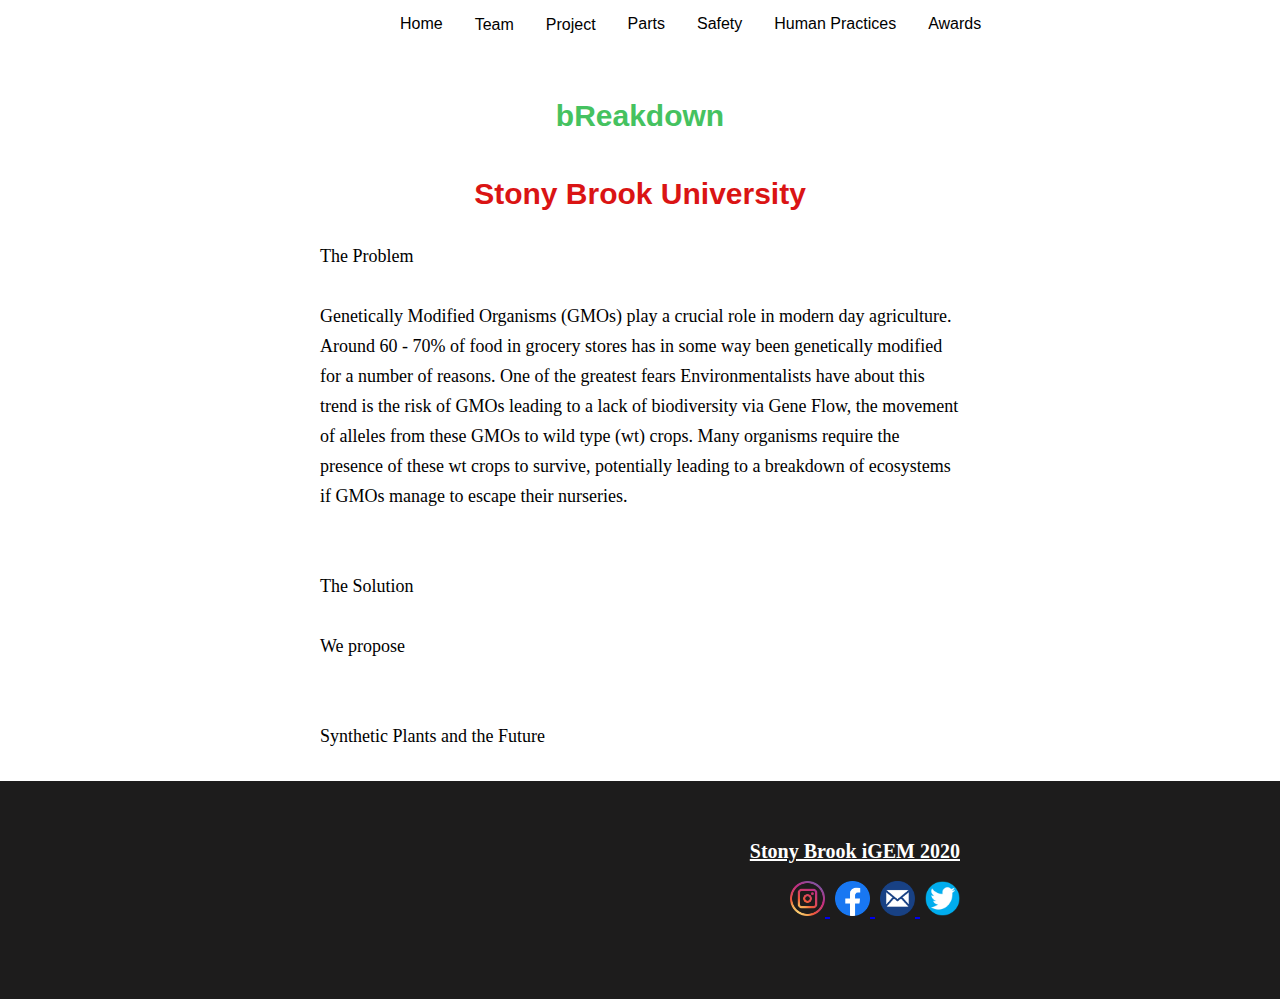
<file: index.html>
<!DOCTYPE html>
<html>
    <head>
        <!-- links to  other documents or define metatext here that isn't seen on the website-->
        <meta charset = "UTF-8"> <!-- Tells browser we want to use these characters-->
        <title>
            Team: Stony Brook - 2020.igem.org 
        </title>
        
         <link rel = "stylesheet" href="style.css">
         <!-- If you want special fotns, use link href
         = "url of font" and then insert the font family from online-->
    </head>
    <body>
        <!-- Things that will be viewable with the live website will be here-->
        <!-- title and charset are examples of attributes, as well as style-->
        <div class = "navbar">
            <a href = "index.html"> Home </a>
            <div class = "dropdown"> <!-- making dropdown menu-->
                <button class = "dropbtn">
                    <a href = "Team.html"> Team </a>      
                </button>
                <div class = "dropdown-content">
                    <a href = "Team Members.html"> Team Members </a>
                    <a href = "Collaborations.html"> Collaborations </a>
                    <a href = "Attributions.html"> Attributions</a>
                </div>
            </div> 
            <div class = "dropdown"> <!-- making dropdown menu-->
                <button class = "dropbtn">
                    <a href = "Project.html"> Project </a>   
                </button>
                <div class = "dropdown-content">
                    <a href = "Description.html"> Description </a>
                    <a href = "Design.html"> Design </a>
                    <a href = "Experiments.html"> Experiments </a>
                    <a href = "Notebook.html"> Notebook</a>
                    <a href = "Modeling.html"> Modeling </a>
                    <a href = "Results.html"> Results </a>
                </div>
            </div> 
            <a href = "Parts.html"> Parts </a>
            <a href = "safety.html"> Safety </a>  
            <a href = "Human Practices.html"> Human Practices </a>
            <a href = "Awards.html"> Awards </a>
        </div>  
</br>
</br>
</br>

        <div title = "This is some website content in a popup window">
            <h1 class = "project" id = "project"> 
                <!-- You can reuse classes in css over and over, but id's are unique per page-->

                bReakdown </h1>
                
                <!-- Use h1  to describe what the page is actually about-->
            </br>
            </br>
            </br>

            <!-- You can use classes as id's to target certain
            boxes of text with css. It;s better to do this than to make 50 different div tags-->
            <h2 class = "School"> Stony Brook University</h2>
            <!-- Label titles of each section of the  website with h2-->
            </br>
            </br>
           



            <section>


                <div class = "Writing_size">
                    <!-- Use these two commands for text that's related to each other-->
                        <p> The  Problem <br>
                        </br>
                         Genetically Modified Organisms (GMOs) play a crucial role in modern day agriculture.
                         Around 60 - 70% of food in grocery stores has in some way been genetically modified for
                         a number of reasons. One of the greatest fears Environmentalists have about this trend
                         is the risk of GMOs leading to a lack of biodiversity via Gene Flow, the movement of alleles
                         from these GMOs to wild type (wt) crops. Many organisms require the presence of these wt crops to
                         survive, potentially leading to a breakdown of ecosystems if GMOs manage to escape their nurseries.
                        </p>
                        </br>
                        </br>

                        <p> The  Solution <br>
                        </br>
                        We propose
                        </p>
                        </br>
                        </br>
                        <p> Synthetic Plants and the Future
                        <br>
                        </br>

                        </p>
                </div>
  

                <article> 
                    <!-- Using two  articles allows me to reuse headers 
                        used in the previous article-->
                </article>


            </section>
            <div class = "Social_Media">
                </br>
                </br>
                </br>
                <h1> 
                    <u>
                        Stony Brook iGEM 2020
                    </u> 
                </h1>
                </br>
                    
                <a href = "https://www.instagram.com/igem.stonybrook/?hl=en" target = "_blank">
                    <img src = "instagram.png" class = "social-padding"/>
                    </a>
                    
                    <a href = "https://www.facebook.com/iGEMatstonybrook/" target = "_blank">
                    <img src = "face.png" class = "social-padding" />
                    </a>
                    <a href = "mailto:igem.sbu@gmail.com" target = "_blank" >
                    <img src = "mail.png" class = "social-padding" />
                    </a>
                    <a href = "https://twitter.com/igemsbu?lang=en" target = "_blank">
                    <img src = "twitter.png" class = "social-padding" />
                    </a>


                   
                </br>
                </br>
                </br>
                </br>
                </br>
            </div>


            </p>
         
            
            
  
       

        </div>
    </body>
</html>
</file>
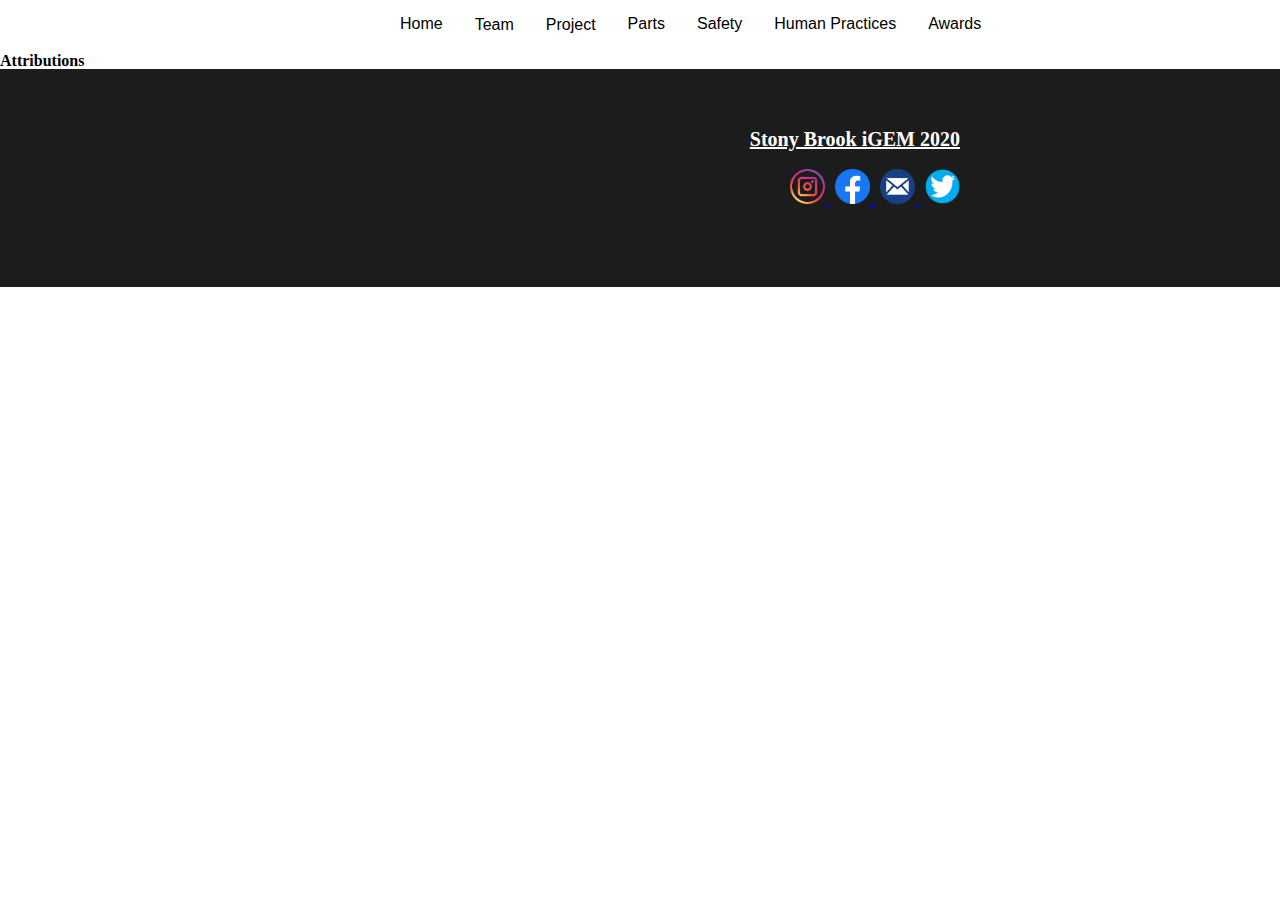
<file: Attributions.html>
<!DOCTYPE html>
<html>
    <head>
        <title>
            Team:Stony_Brook/Attributions - 2020.igem.org
        </title>
        <link rel = "stylesheet" href="style.css">
    </head>
    <body>
        <div class = "navbar">
            <a href = "index.html"> Home </a>

            <div class = "dropdown"> <!-- making dropdown menu-->
                <button class = "dropbtn">
                    <a href = "Team.html"> Team </a>
                    
                </button>
                <div class = "dropdown-content">
                    <a href = "Team Members.html"> Team Members </a>
                    <a href = "Collaborations.html"> Collaborations </a>
                    <a href = "Attributions.html"> Attributions</a>
                </div>
            </div> 
            <div class = "dropdown"> <!-- making dropdown menu-->
                <button class = "dropbtn">
                    <a href = "Project.html"> Project </a>
                    
                </button>
                <div class = "dropdown-content">
                    <a href = "Description.html"> Description </a>
                    <a href = "Design.html"> Design </a>
                    <a href = "Experiments.html"> Experiments </a>
                    <a href = "Notebook.html"> Notebook</a>
                    <a href = "Modeling.html"> Modeling </a>
                    <a href = "Results.html"> Results </a>
                </div>
            </div> 
        
               
            <a href = "Parts.html"> Parts </a>
              
            <a href = "safety.html"> Safety </a>
                
            <a href = "Human Practices.html"> Human Practices </a>
                
            <a href = "Awards.html"> Awards </a>
            
            
        </div>  
        <h1> Attributions </h1>

        <div class = "Social_Media">
        </br>
        </br>
        </br>
        <h1> 
            <u>
                Stony Brook iGEM 2020
            </u> 
        </h1>
        </br>
            
        <a href = "https://www.instagram.com/igem.stonybrook/?hl=en" target = "_blank">
            <img src = "instagram.png" class = "social-padding"/>
            </a>
            
            <a href = "https://www.facebook.com/iGEMatstonybrook/" target = "_blank">
            <img src = "face.png" class = "social-padding" />
            </a>
            <a href = "mailto:igem.sbu@gmail.com" target = "_blank" >
            <img src = "mail.png" class = "social-padding" />
            </a>
            <a href = "https://twitter.com/igemsbu?lang=en" target = "_blank">
            <img src = "twitter.png" class = "social-padding" />
            </a>


           
        </br>
        </br>
        </br>
        </br>
        </br>
        </div>
    </body>
</html>
</file>
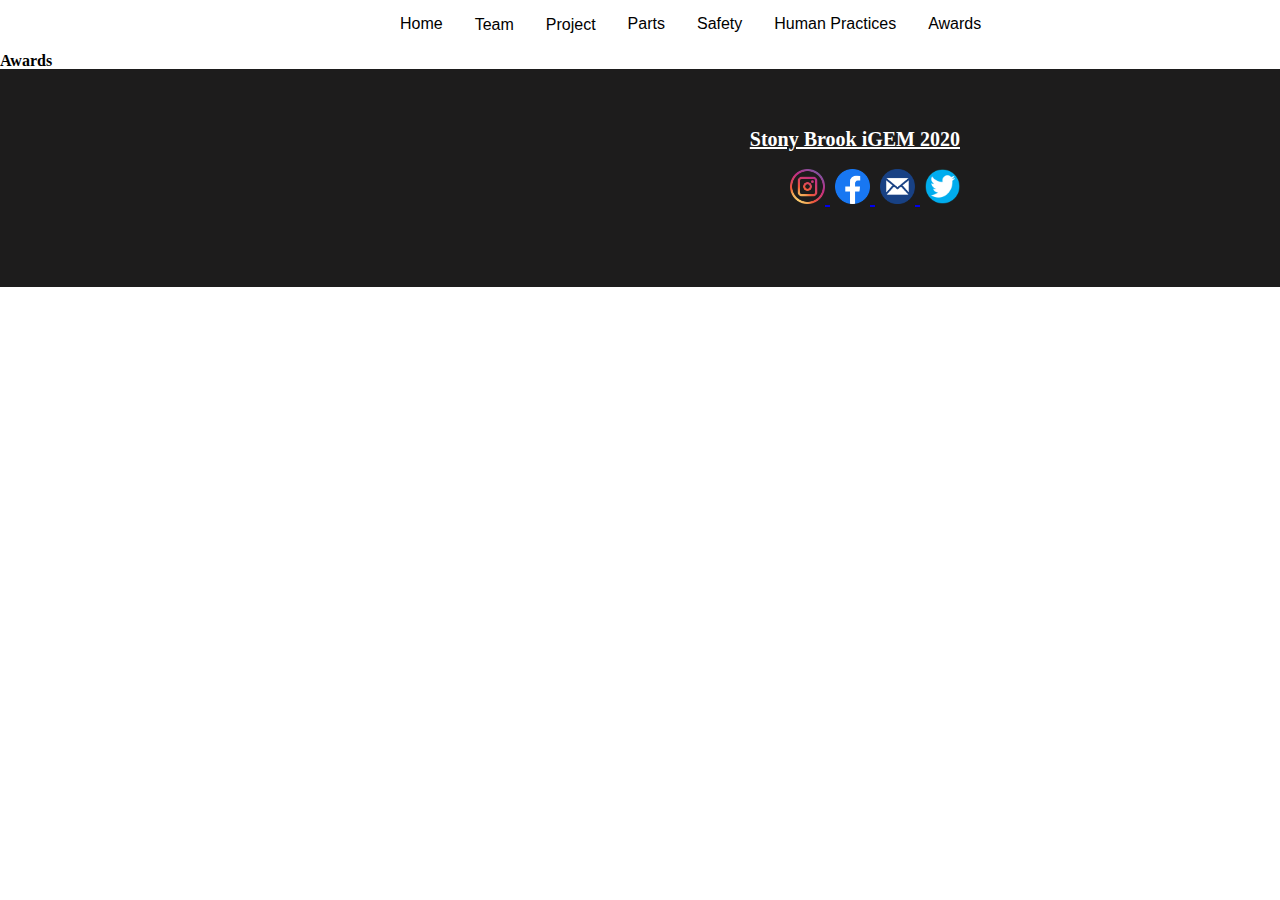
<file: Awards.html>
<!DOCTYPE html>
<html>
    <head>
        <title>
            Team:Stony_Brook/Awards - 2020.igem.org
        </title>
        <link rel = "stylesheet" href="style.css">
    </head>
    <body>
        <div class = "navbar">
            <a href = "index.html"> Home </a>

            <div class = "dropdown"> <!-- making dropdown menu-->
                <button class = "dropbtn">
                    <a href = "Team.html"> Team </a>
                    
                </button>
                <div class = "dropdown-content">
                    <a href = "Team Members.html"> Team Members </a>
                    <a href = "Collaborations.html"> Collaborations </a>
                    <a href = "Attributions.html"> Attributions</a>
                </div>
            </div> 
            <div class = "dropdown"> <!-- making dropdown menu-->
                <button class = "dropbtn">
                    <a href = "Project.html"> Project </a>
                    
                </button>
                <div class = "dropdown-content">
                    <a href = "Description.html"> Description </a>
                    <a href = "Design.html"> Design </a>
                    <a href = "Experiments.html"> Experiments </a>
                    <a href = "Notebook.html"> Notebook</a>
                    <a href = "Modeling.html"> Modeling </a>
                    <a href = "Results.html"> Results </a>
                </div>
            </div> 
        
               
            <a href = "Parts.html"> Parts </a>
              
            <a href = "safety.html"> Safety </a>
                
            <a href = "Human Practices.html"> Human Practices </a>
                
            <a href = "Awards.html"> Awards </a>
            
            
        </div>  
        <h1> Awards </h1>

        <div class = "Social_Media">
        </br>
        </br>
        </br>
        <h1> 
            <u>
                Stony Brook iGEM 2020
            </u> 
        </h1>
        </br>
            
        <a href = "https://www.instagram.com/igem.stonybrook/?hl=en" target = "_blank">
            <img src = "instagram.png" class = "social-padding"/>
            </a>
            
            <a href = "https://www.facebook.com/iGEMatstonybrook/" target = "_blank">
            <img src = "face.png" class = "social-padding" />
            </a>
            <a href = "mailto:igem.sbu@gmail.com" target = "_blank" >
            <img src = "mail.png" class = "social-padding" />
            </a>
            <a href = "https://twitter.com/igemsbu?lang=en" target = "_blank">
            <img src = "twitter.png" class = "social-padding" />
            </a>
           
        </br>
        </br>
        </br>
        </br>
        </br>
        </div>
    </body>
</html>
</file>
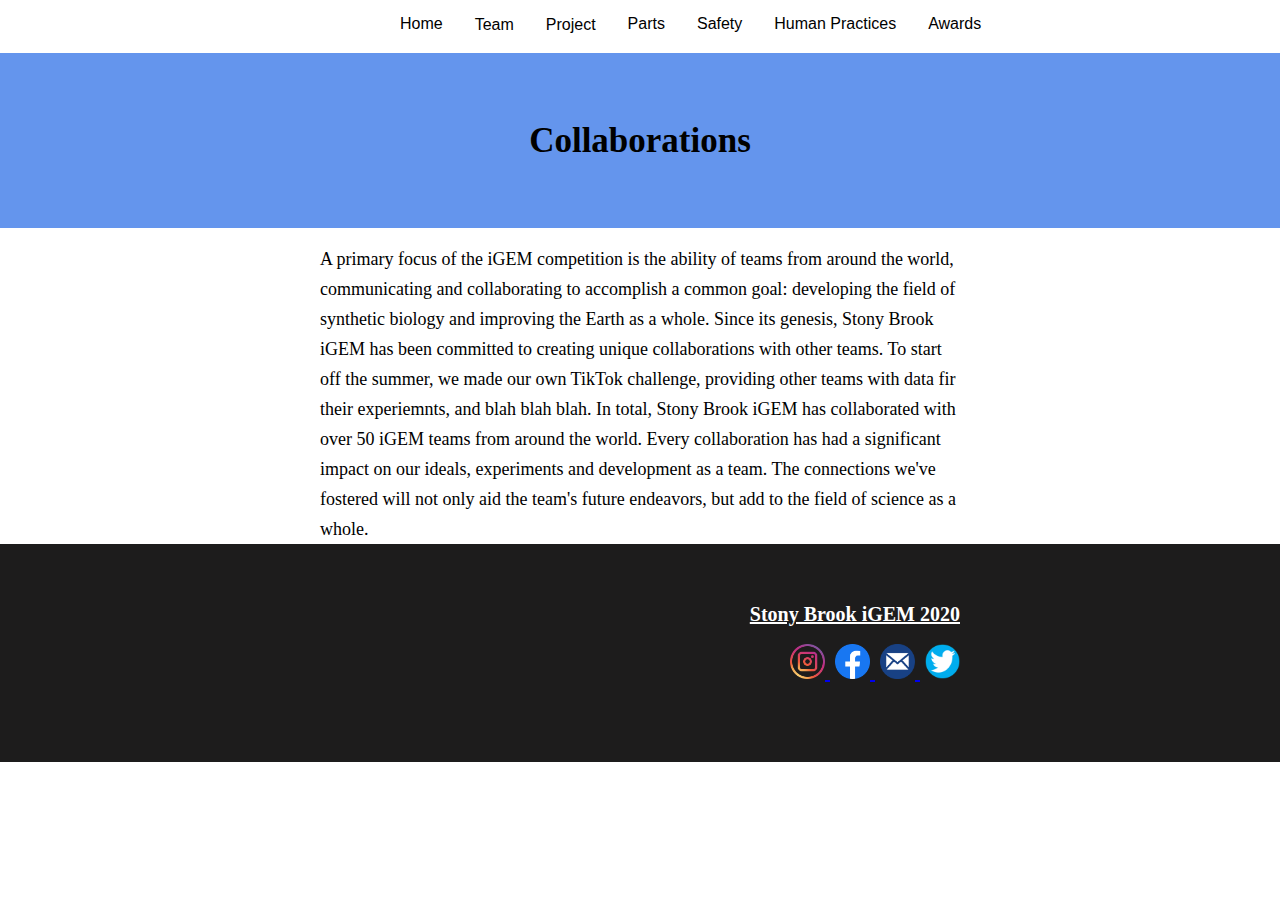
<file: Collaborations.html>
<!DOCTYPE html>
<html>
    
    <head>
        <title>
            Team:Stony_Brook/Collaborations - 2020.igem.org
        </title>
        <link rel = "stylesheet" href="style.css">
    </head>
    <body>
        <div class = "navbar">
            <a href = "index.html"> Home </a>

            <div class = "dropdown"> <!-- making dropdown menu-->
                <button class = "dropbtn">
                    <a href = "Team.html"> Team </a>
                    
                </button>
                <div class = "dropdown-content">
                    <a href = "Team Members.html"> Team Members </a>
                    <a href = "Collaborations.html"> Collaborations </a>
                    <a href = "Attributions.html"> Attributions</a>
                </div>
            </div> 
            <div class = "dropdown"> <!-- making dropdown menu-->
                <button class = "dropbtn">
                    <a href = "Project.html"> Project </a>
                    
                </button>
                <div class = "dropdown-content">
                    <a href = "Description.html"> Description </a>
                    <a href = "Design.html"> Design </a>
                    <a href = "Experiments.html"> Experiments </a>
                    <a href = "Notebook.html"> Notebook</a>
                    <a href = "Modeling.html"> Modeling </a>
                    <a href = "Results.html"> Results </a>
                </div>
            </div> 
        
               
            <a href = "Parts.html"> Parts </a>
              
            <a href = "safety.html"> Safety </a>
                
            <a href = "Human Practices.html"> Human Practices </a>
                
            <a href = "Awards.html"> Awards </a>
            
            
        </div>  
        <div class = "heading">
        </br>
        </br>
        <h1> Collaborations</h1>
        </br>
        </br>
        
        </div>
        </br>

        <div class = "Writing_size">
            <p>
                A primary focus of the iGEM competition is the 
                ability of teams from around the world, communicating and collaborating to 
                accomplish a common goal: developing the field of synthetic 
                biology and improving the Earth as a whole. Since its genesis, Stony Brook iGEM has
                been committed to creating unique collaborations with other teams.
                To start off the summer, we made our own TikTok challenge, providing other
                teams with data fir their experiemnts, and blah blah blah. In total, Stony Brook
                iGEM has collaborated with over 50 iGEM teams from around the world. Every collaboration
                has had a significant impact on our ideals, experiments and development as
                a team. The connections we've fostered will not only aid the team's future endeavors,
                but add to the field of science as a whole.
            </p>
        </div>

        <div class = "Social_Media">
        </br>
        </br>
        </br>
        <h1> 
            <u>
                Stony Brook iGEM 2020
            </u> 
        </h1>
        </br>
            
        <a href = "https://www.instagram.com/igem.stonybrook/?hl=en" target = "_blank">
            <img src = "instagram.png" class = "social-padding"/>
            </a>
            
            <a href = "https://www.facebook.com/iGEMatstonybrook/" target = "_blank">
            <img src = "face.png" class = "social-padding" />
            </a>
            <a href = "mailto:igem.sbu@gmail.com" target = "_blank" >
            <img src = "mail.png" class = "social-padding" />
            </a>
            <a href = "https://twitter.com/igemsbu?lang=en" target = "_blank">
            <img src = "twitter.png" class = "social-padding" />
            </a>


           
        </br>
        </br>
        </br>
        </br>
        </br>
        </div>
    </body>
</html>
</file>
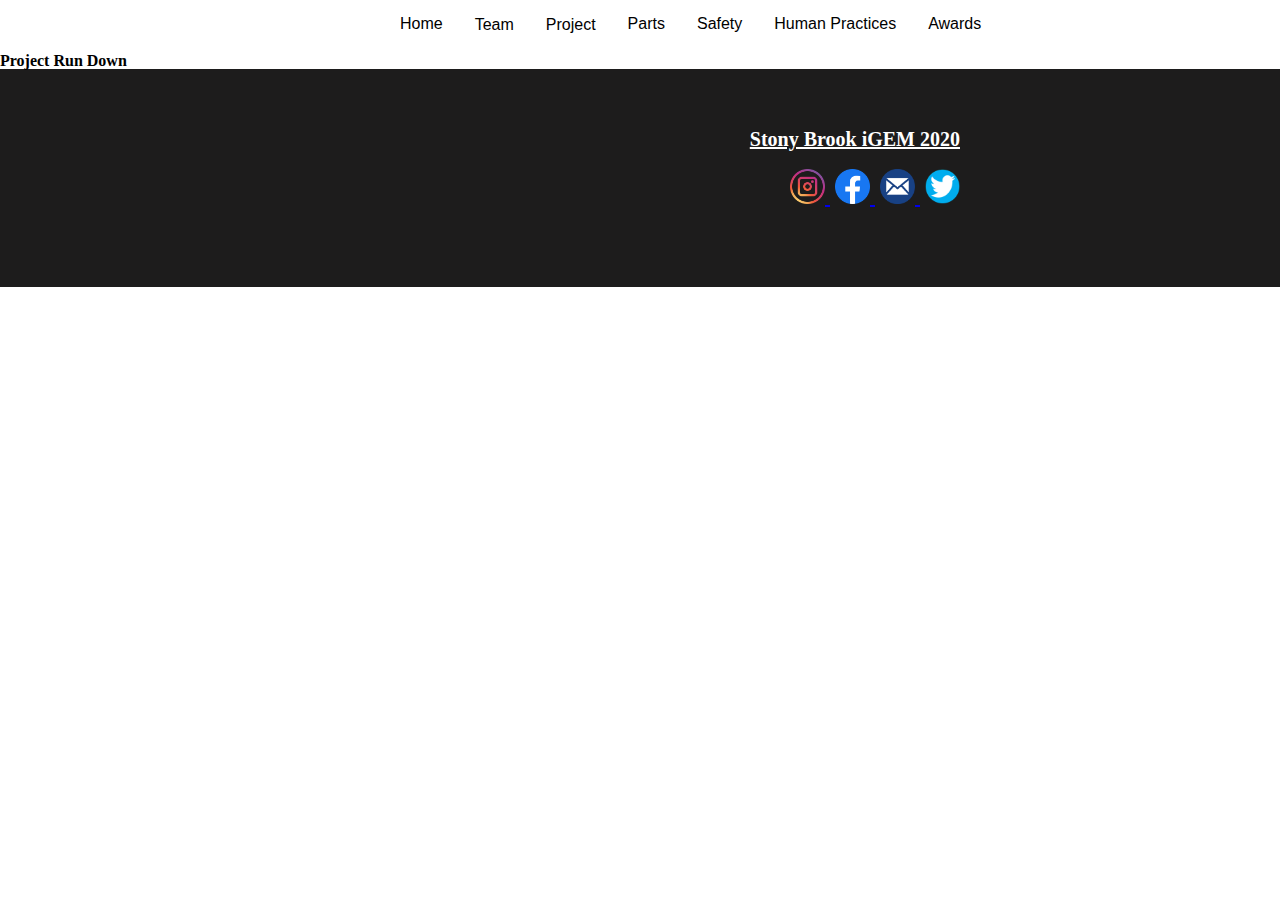
<file: Description.html>
<!DOCTYPE html>
<html>
    <head>
        <title>
            Team:Stony_Brook/Description - 2020.igem.org
        </title>
        <link rel = "stylesheet" href="style.css">
    </head>
    <body>
        <div class = "navbar">
            <a href = "index.html"> Home </a>
            <div class = "dropdown"> <!-- making dropdown menu-->
                <button class = "dropbtn">
                    <a href = "Team.html"> Team </a>      
                </button>
                <div class = "dropdown-content">
                    <a href = "Team Members.html"> Team Members </a>
                    <a href = "Collaborations.html"> Collaborations </a>
                    <a href = "Attributions.html"> Attributions</a>
                </div>
            </div> 
            <div class = "dropdown"> <!-- making dropdown menu-->
                <button class = "dropbtn">
                    <a href = "Project.html"> Project </a>   
                </button>
                <div class = "dropdown-content">
                    <a href = "Description.html"> Description </a>
                    <a href = "Design.html"> Design </a>
                    <a href = "Experiments.html"> Experiments </a>
                    <a href = "Notebook.html"> Notebook</a>
                    <a href = "Modeling.html"> Modeling </a>
                    <a href = "Results.html"> Results </a>
                </div>
            </div> 
            <a href = "Parts.html"> Parts </a>
            <a href = "safety.html"> Safety </a>  
            <a href = "Human Practices.html"> Human Practices </a>
            <a href = "Awards.html"> Awards </a>
        </div>  
        <h1> Project Run Down</h1>

        <div class = "Social_Media">
        </br>
        </br>
        </br>
        <h1> 
            <u>
                Stony Brook iGEM 2020
            </u> 
        </h1>
        </br>
            
        <a href = "https://www.instagram.com/igem.stonybrook/?hl=en" target = "_blank">
            <img src = "instagram.png" class = "social-padding"/>
            </a>
            
            <a href = "https://www.facebook.com/iGEMatstonybrook/" target = "_blank">
            <img src = "face.png" class = "social-padding" />
            </a>
            <a href = "mailto:igem.sbu@gmail.com" target = "_blank" >
            <img src = "mail.png" class = "social-padding" />
            </a>
            <a href = "https://twitter.com/igemsbu?lang=en" target = "_blank">
            <img src = "twitter.png" class = "social-padding" />
            </a>


           
        </br>
        </br>
        </br>
        </br>
        </br>
        </div>
    </body>
</html>
</file>
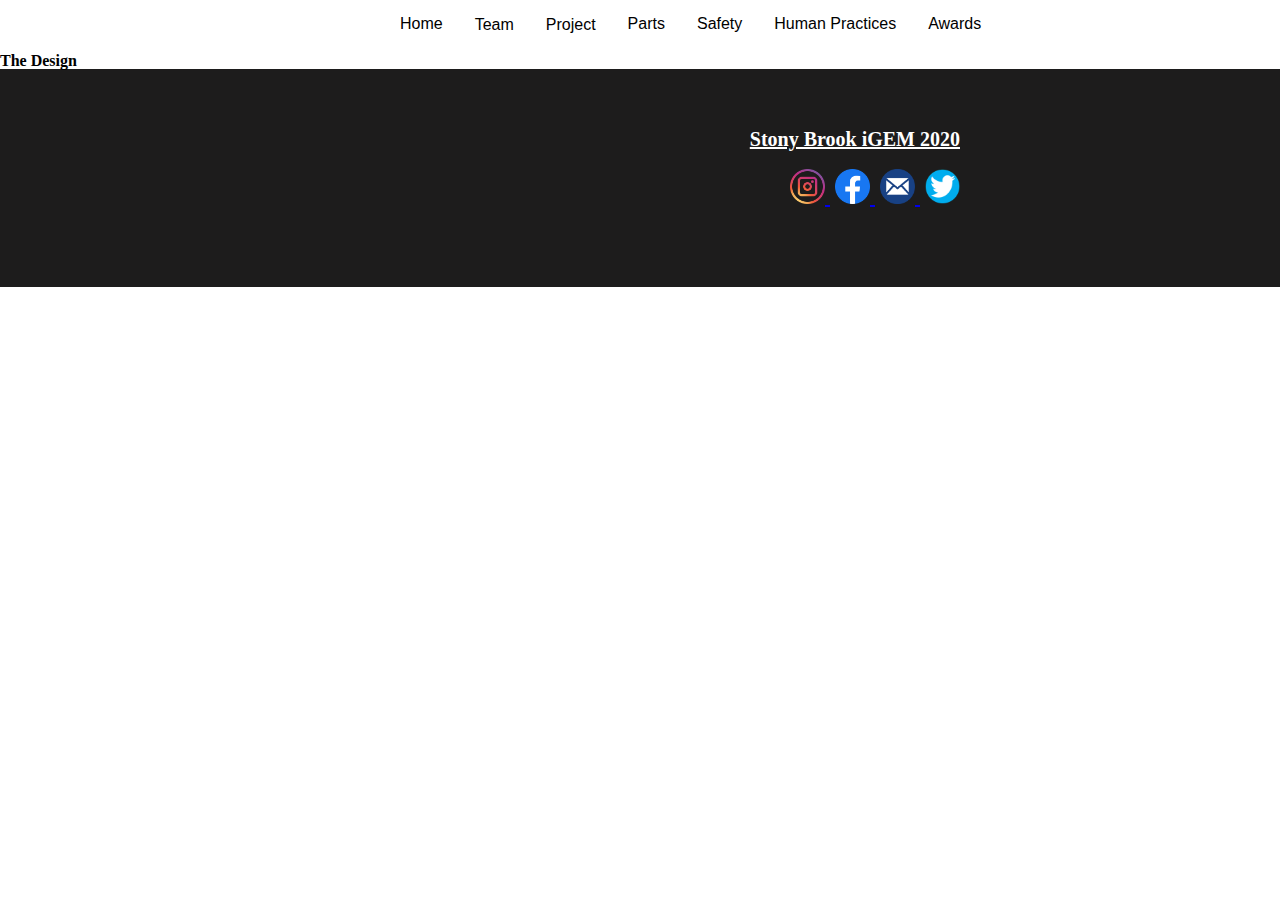
<file: Design.html>
<!DOCTYPE html>
<html>
    <head>
        <title>
            Team:Stony_Brook/Design - 2020.igem.org
        </title>
        <link rel = "stylesheet" href="style.css">
    </head>
    <body>
        <div class = "navbar">
            <a href = "index.html"> Home </a>

            <div class = "dropdown"> <!-- making dropdown menu-->
                <button class = "dropbtn">
                    <a href = "Team.html"> Team </a>
                    
                </button>
                <div class = "dropdown-content">
                    <a href = "Team Members.html"> Team Members </a>
                    <a href = "Collaborations.html"> Collaborations </a>
                    <a href = "Attributions.html"> Attributions</a>
                </div>
            </div> 
            <div class = "dropdown"> <!-- making dropdown menu-->
                <button class = "dropbtn">
                    <a href = "Project.html"> Project </a>
                    
                </button>
                <div class = "dropdown-content">
                    <a href = "Description.html"> Description </a>
                    <a href = "Design.html"> Design </a>
                    <a href = "Experiments.html"> Experiments </a>
                    <a href = "Notebook.html"> Notebook</a>
                    <a href = "Modeling.html"> Modeling </a>
                    <a href = "Results.html"> Results </a>
                </div>
            </div> 
        
               
            <a href = "Parts.html"> Parts </a>
              
            <a href = "safety.html"> Safety </a>
                
            <a href = "Human Practices.html"> Human Practices </a>
                
            <a href = "Awards.html"> Awards </a>
            
            
        </div>  
        <h1> The Design </h1>

        <div class = "Social_Media">
        </br>
        </br>
        </br>
        <h1> 
            <u>
                Stony Brook iGEM 2020
            </u> 
        </h1>
        </br>
            
        <a href = "https://www.instagram.com/igem.stonybrook/?hl=en" target = "_blank">
            <img src = "instagram.png" class = "social-padding"/>
            </a>
            
            <a href = "https://www.facebook.com/iGEMatstonybrook/" target = "_blank">
            <img src = "face.png" class = "social-padding" />
            </a>
            <a href = "mailto:igem.sbu@gmail.com" target = "_blank" >
            <img src = "mail.png" class = "social-padding" />
            </a>
            <a href = "https://twitter.com/igemsbu?lang=en" target = "_blank">
            <img src = "twitter.png" class = "social-padding" />
            </a>


           
        </br>
        </br>
        </br>
        </br>
        </br>
        </div>
    </body>
</html>
</file>
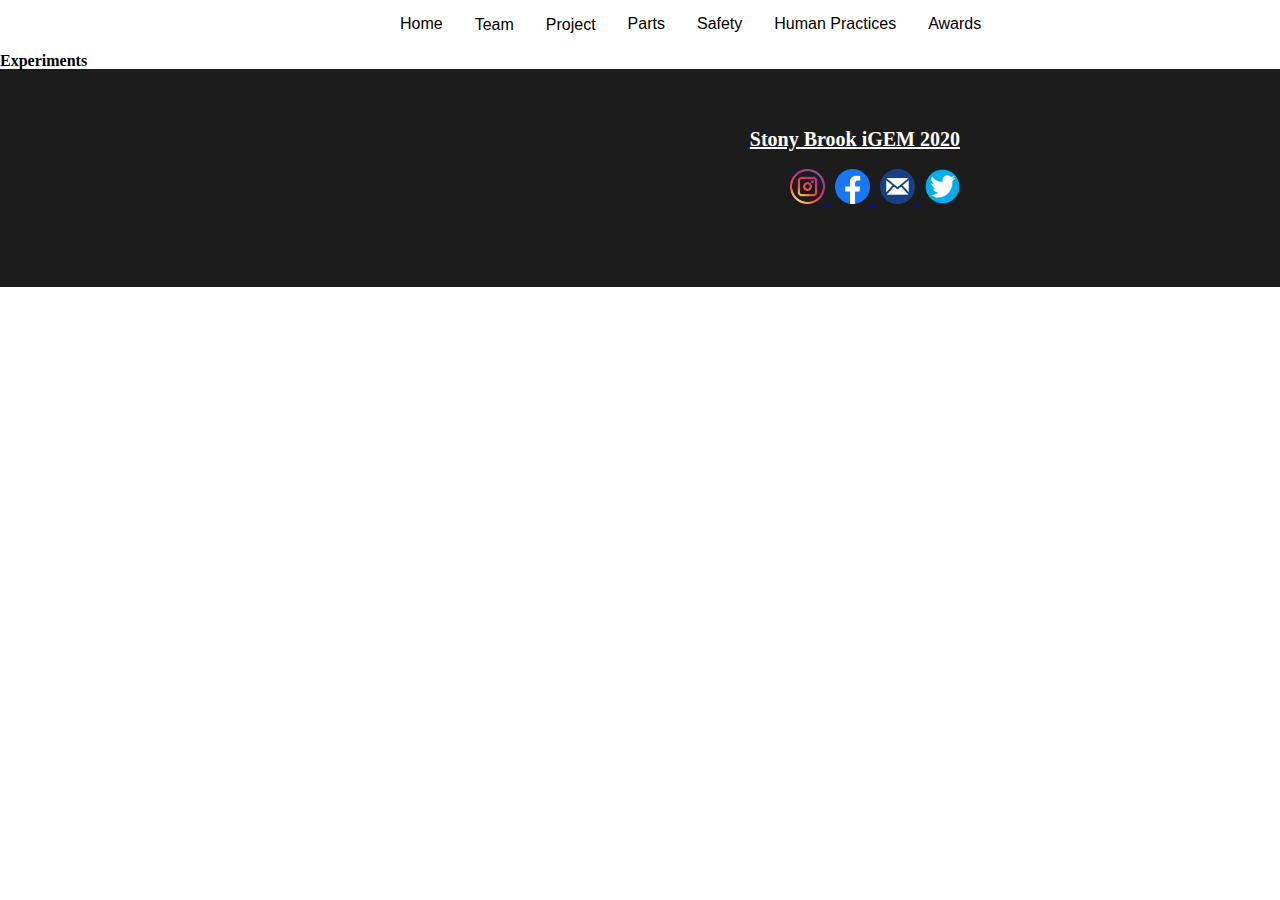
<file: Experiments.html>
<!DOCTYPE html>
<html>
    <head>
        <title>
            Team:Stony_Brook/Experiments - 2020.igem.org
        </title>
        <link rel = "stylesheet" href="style.css">
    </head>
    <body>
        <div class = "navbar">
            <a href = "index.html"> Home </a>

            <div class = "dropdown"> <!-- making dropdown menu-->
                <button class = "dropbtn">
                    <a href = "Team.html"> Team </a>
                    
                </button>
                <div class = "dropdown-content">
                    <a href = "Team Members.html"> Team Members </a>
                    <a href = "Collaborations.html"> Collaborations </a>
                    <a href = "Attributions.html"> Attributions</a>
                </div>
            </div> 
            <div class = "dropdown"> <!-- making dropdown menu-->
                <button class = "dropbtn">
                    <a href = "Project.html"> Project </a>
                    
                </button>
                <div class = "dropdown-content">
                    <a href = "Description.html"> Description </a>
                    <a href = "Design.html"> Design </a>
                    <a href = "Experiments.html"> Experiments </a>
                    <a href = "Notebook.html"> Notebook</a>
                    <a href = "Modeling.html"> Modeling </a>
                    <a href = "Results.html"> Results </a>
                </div>
            </div> 
        
               
            <a href = "Parts.html"> Parts </a>
              
            <a href = "safety.html"> Safety </a>
                
            <a href = "Human Practices.html"> Human Practices </a>
                
            <a href = "Awards.html"> Awards </a>
            
            
        </div>  
        <h1> Experiments </h1>

        <div class = "Social_Media">
        </br>
        </br>
        </br>
        <h1> 
            <u>
                Stony Brook iGEM 2020
            </u> 
        </h1>
        </br>
            
        <a href = "https://www.instagram.com/igem.stonybrook/?hl=en" target = "_blank">
            <img src = "instagram.png" class = "social-padding"/>
            </a>
            
            <a href = "https://www.facebook.com/iGEMatstonybrook/" target = "_blank">
            <img src = "face.png" class = "social-padding" />
            </a>
            <a href = "mailto:igem.sbu@gmail.com" target = "_blank" >
            <img src = "mail.png" class = "social-padding" />
            </a>
            <a href = "https://twitter.com/igemsbu?lang=en" target = "_blank">
            <img src = "twitter.png" class = "social-padding" />
            </a>


           
        </br>
        </br>
        </br>
        </br>
        </br>
        </div>
    </body>
</html>
</file>
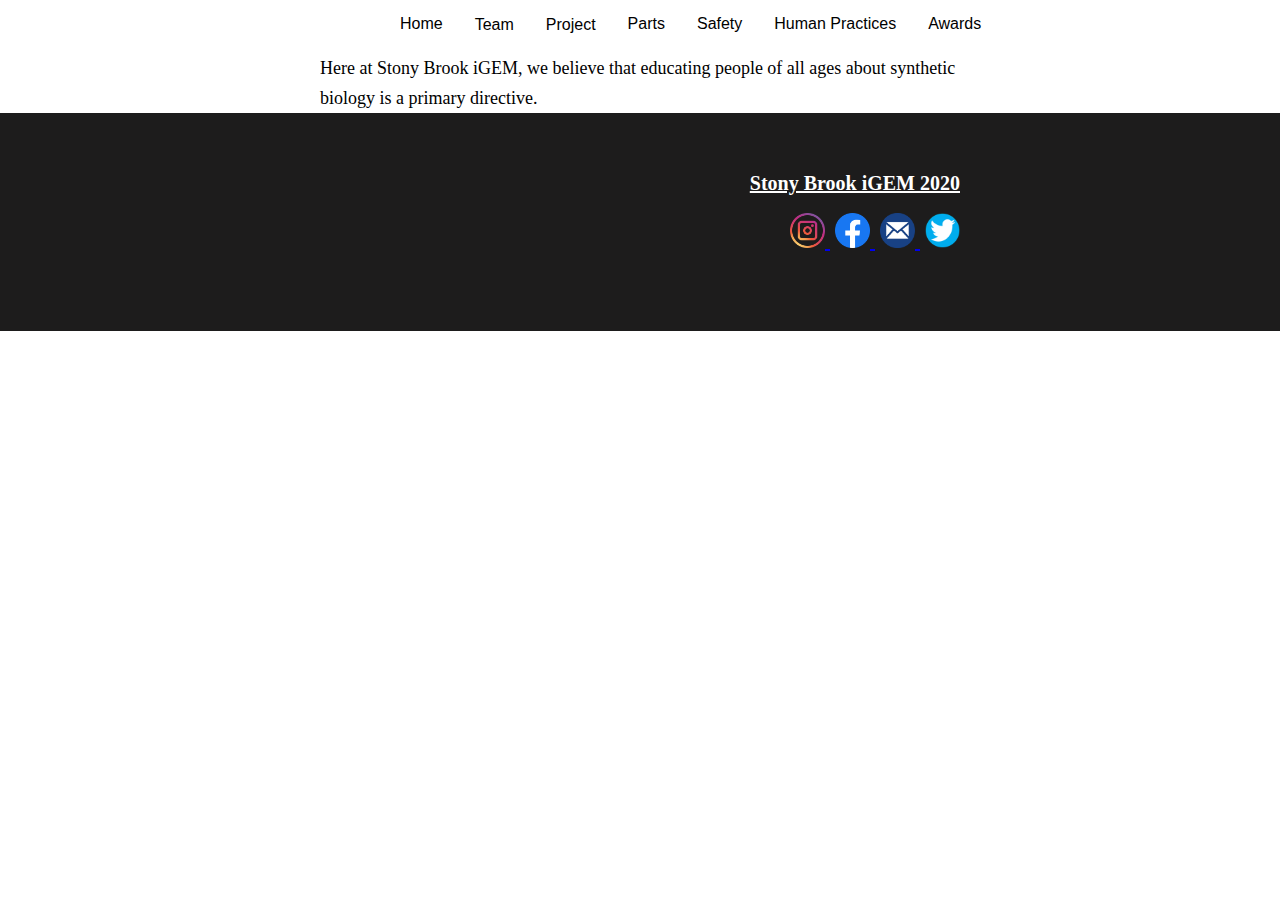
<file: Human Practices.html>
<!DOCTYPE html>
<html>
    <head>
        <title>
            Team:Stony_Brook/Human Practices - 2020.igem.org
        </title>
        <link rel = "stylesheet" href="style.css">
    </head>
    <body>
        <div class = "navbar">
            <a href = "index.html"> Home </a>

            <div class = "dropdown"> <!-- making dropdown menu-->
                <button class = "dropbtn">
                    <a href = "Team.html"> Team </a>
                    
                </button>
                <div class = "dropdown-content">
                    <a href = "Team Members.html"> Team Members </a>
                    <a href = "Collaborations.html"> Collaborations </a>
                    <a href = "Attributions.html"> Attributions</a>
                </div>
            </div> 
            <div class = "dropdown"> <!-- making dropdown menu-->
                <button class = "dropbtn">
                    <a href = "Project.html"> Project </a>
                    
                </button>
                <div class = "dropdown-content">
                    <a href = "Description.html"> Description </a>
                    <a href = "Design.html"> Design </a>
                    <a href = "Experiments.html"> Experiments </a>
                    <a href = "Notebook.html"> Notebook</a>
                    <a href = "Modeling.html"> Modeling </a>
                    <a href = "Results.html"> Results </a>
                </div>
            </div> 
        
               
            <a href = "Parts.html"> Parts </a>
              
            <a href = "safety.html"> Safety </a>
                
            <a href = "Human Practices.html"> Human Practices </a>
                
            <a href = "Awards.html"> Awards </a>
            
            
        </div>  
        <h1> </h1>
        <div class = "Writing_size">
            <p>
                Here at Stony Brook iGEM, we believe that educating people of all ages about
                synthetic biology is a primary directive. 
            </p>
        </div>
        <div class = "Social_Media">
        </br>
        </br>
        </br>
        <h1> 
            <u>
                Stony Brook iGEM 2020
            </u> 
        </h1>
        </br>
            
        <a href = "https://www.instagram.com/igem.stonybrook/?hl=en" target = "_blank">
            <img src = "instagram.png" class = "social-padding"/>
            </a>
            
            <a href = "https://www.facebook.com/iGEMatstonybrook/" target = "_blank">
            <img src = "face.png" class = "social-padding" />
            </a>
            <a href = "mailto:igem.sbu@gmail.com" target = "_blank" >
            <img src = "mail.png" class = "social-padding" />
            </a>
            <a href = "https://twitter.com/igemsbu?lang=en" target = "_blank">
            <img src = "twitter.png" class = "social-padding" />
            </a>


           
        </br>
        </br>
        </br>
        </br>
        </br>
        </div>
    </body>
</html>
</file>
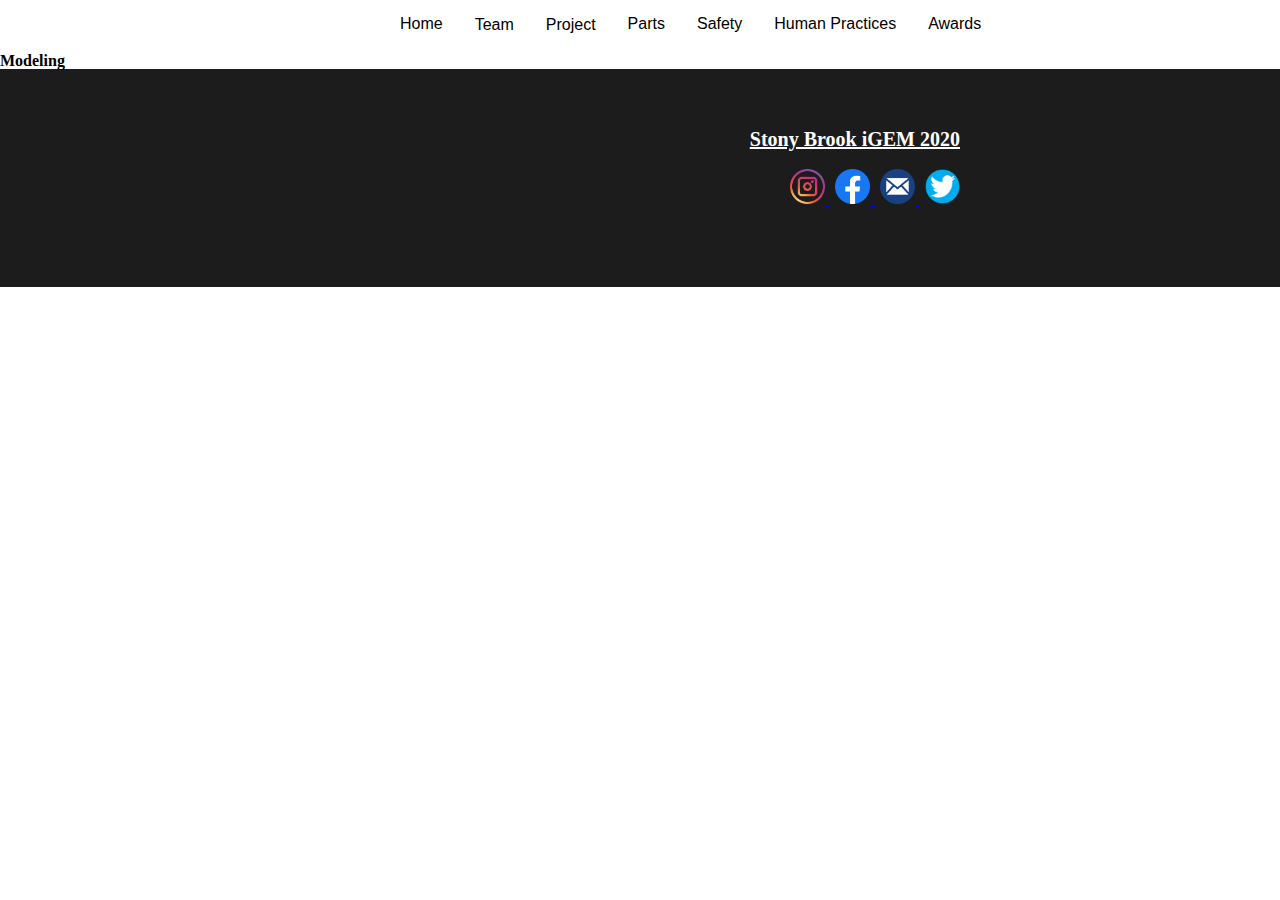
<file: Modeling.html>
<!DOCTYPE html>
<html>
    <head>
        <title>
            Team:Stony_Brook/Modeling - 2020.igem.org
        </title>
        <link rel = "stylesheet" href="style.css">
    </head>
    <body>
        <div class = "navbar">
            <a href = "index.html"> Home </a>

            <div class = "dropdown"> <!-- making dropdown menu-->
                <button class = "dropbtn">
                    <a href = "Team.html"> Team </a>
                    
                </button>
                <div class = "dropdown-content">
                    <a href = "Team Members.html"> Team Members </a>
                    <a href = "Collaborations.html"> Collaborations </a>
                    <a href = "Attributions.html"> Attributions</a>
                </div>
            </div> 
            <div class = "dropdown"> <!-- making dropdown menu-->
                <button class = "dropbtn">
                    <a href = "Project.html"> Project </a>
                    
                </button>
                <div class = "dropdown-content">
                    <a href = "Description.html"> Description </a>
                    <a href = "Design.html"> Design </a>
                    <a href = "Experiments.html"> Experiments </a>
                    <a href = "Notebook.html"> Notebook</a>
                    <a href = "Modeling.html"> Modeling </a>
                    <a href = "Results.html"> Results </a>
                </div>
            </div> 
        
               
            <a href = "Parts.html"> Parts </a>
              
            <a href = "safety.html"> Safety </a>
                
            <a href = "Human Practices.html"> Human Practices </a>
                
            <a href = "Awards.html"> Awards </a>
            
            
        </div>  
        <h1> Modeling</h1>
        <div class = "Social_Media">
        </br>
        </br>
        </br>
        <h1> 
            <u>
                Stony Brook iGEM 2020
            </u> 
        </h1>
        </br>
            
        <a href = "https://www.instagram.com/igem.stonybrook/?hl=en" target = "_blank">
            <img src = "instagram.png" class = "social-padding"/>
            </a>
            
            <a href = "https://www.facebook.com/iGEMatstonybrook/" target = "_blank">
            <img src = "face.png" class = "social-padding" />
            </a>
            <a href = "mailto:igem.sbu@gmail.com" target = "_blank" >
            <img src = "mail.png" class = "social-padding" />
            </a>
            <a href = "https://twitter.com/igemsbu?lang=en" target = "_blank">
            <img src = "twitter.png" class = "social-padding" />
            </a>


           
        </br>
        </br>
        </br>
        </br>
        </br>
        </div>
    </body>
</html>
</file>
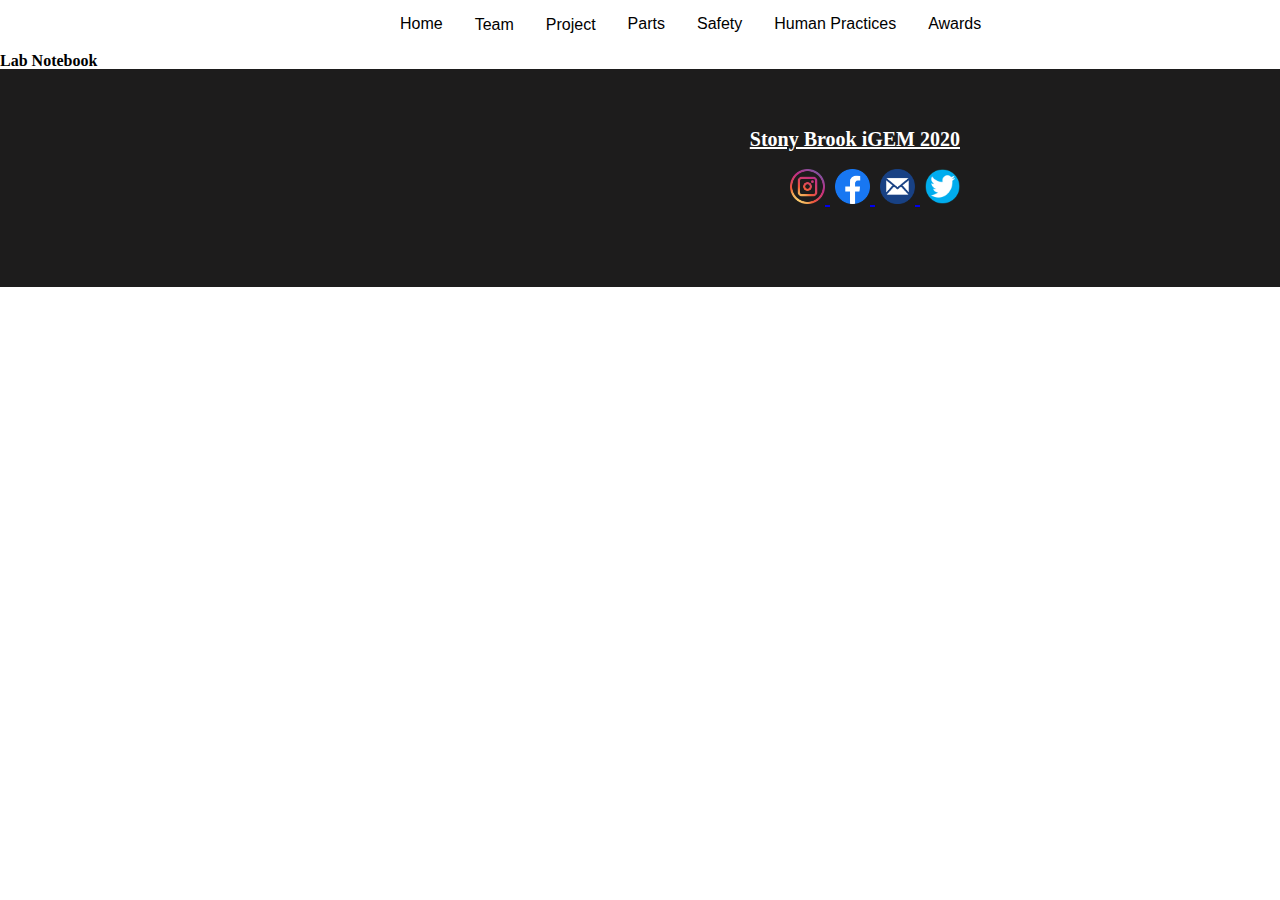
<file: Notebook.html>
<!DOCTYPE html>
<html>
    <head>
        <title>
            Team:Stony_Brook/Notebook - 2020.igem.org
        </title>
        <link rel = "stylesheet" href="style.css">
    </head>
    <body>
        <div class = "navbar">
            <a href = "index.html"> Home </a>

            <div class = "dropdown"> <!-- making dropdown menu-->
                <button class = "dropbtn">
                    <a href = "Team.html"> Team </a>
                    
                </button>
                <div class = "dropdown-content">
                    <a href = "Team Members.html"> Team Members </a>
                    <a href = "Collaborations.html"> Collaborations </a>
                    <a href = "Attributions.html"> Attributions</a>
                </div>
            </div> 
            <div class = "dropdown"> <!-- making dropdown menu-->
                <button class = "dropbtn">
                    <a href = "Project.html"> Project </a>
                    
                </button>
                <div class = "dropdown-content">
                    <a href = "Description.html"> Description </a>
                    <a href = "Design.html"> Design </a>
                    <a href = "Experiments.html"> Experiments </a>
                    <a href = "Notebook.html"> Notebook</a>
                    <a href = "Modeling.html"> Modeling </a>
                    <a href = "Results.html"> Results </a>
                </div>
            </div> 
        
               
            <a href = "Parts.html"> Parts </a>
              
            <a href = "safety.html"> Safety </a>
                
            <a href = "Human Practices.html"> Human Practices </a>
                
            <a href = "Awards.html"> Awards </a>
            
            
        </div>    
        <h1> Lab Notebook </h1>

        <div class = "Social_Media">
        </br>
        </br>
        </br>
        <h1> 
            <u>
                Stony Brook iGEM 2020
            </u> 
        </h1>
        </br>
            
        <a href = "https://www.instagram.com/igem.stonybrook/?hl=en" target = "_blank">
            <img src = "instagram.png" class = "social-padding"/>
            </a>
            
            <a href = "https://www.facebook.com/iGEMatstonybrook/" target = "_blank">
            <img src = "face.png" class = "social-padding" />
            </a>
            <a href = "mailto:igem.sbu@gmail.com" target = "_blank" >
            <img src = "mail.png" class = "social-padding" />
            </a>
            <a href = "https://twitter.com/igemsbu?lang=en" target = "_blank">
            <img src = "twitter.png" class = "social-padding" />
            </a>


           
        </br>
        </br>
        </br>
        </br>
        </br>
        </div>
    </body>
</html>
</file>
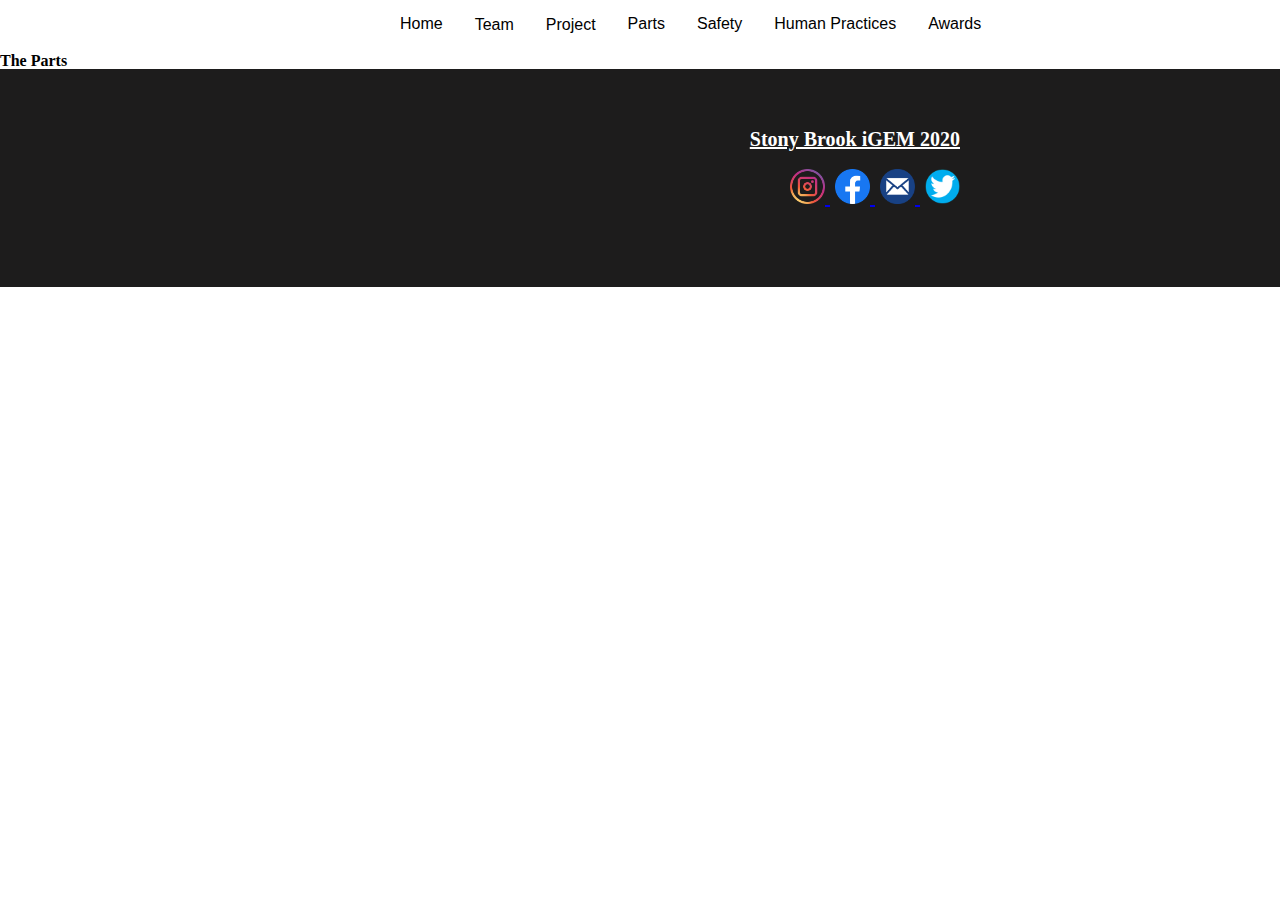
<file: Parts.html>
<!DOCTYPE html>
<html>
    <head>
        <title>
            Team:Stony_Brook/Parts - 2020.igem.org
        </title>
        <link rel = "stylesheet" href="style.css">
    </head>
    <body>
        <div class = "navbar">
            <a href = "index.html"> Home </a>

            <div class = "dropdown"> <!-- making dropdown menu-->
                <button class = "dropbtn">
                    <a href = "Team.html"> Team </a>
                    
                </button>
                <div class = "dropdown-content">
                    <a href = "Team Members.html"> Team Members </a>
                    <a href = "Collaborations.html"> Collaborations </a>
                    <a href = "Attributions.html"> Attributions</a>
                </div>
            </div> 
            <div class = "dropdown"> <!-- making dropdown menu-->
                <button class = "dropbtn">
                    <a href = "Project.html"> Project </a>
                    
                </button>
                <div class = "dropdown-content">
                    <a href = "Description.html"> Description </a>
                    <a href = "Design.html"> Design </a>
                    <a href = "Experiments.html"> Experiments </a>
                    <a href = "Notebook.html"> Notebook</a>
                    <a href = "Modeling.html"> Modeling </a>
                    <a href = "Results.html"> Results </a>
                </div>
            </div> 
        
               
            <a href = "Parts.html"> Parts </a>
              
            <a href = "safety.html"> Safety </a>
                
            <a href = "Human Practices.html"> Human Practices </a>
                
            <a href = "Awards.html"> Awards </a>
            
            
        </div>  
        <h1> The Parts</h1>

        <div class = "Social_Media">
        </br>
        </br>
        </br>
        <h1> 
            <u>
                Stony Brook iGEM 2020
            </u> 
        </h1>
        </br>
            
        <a href = "https://www.instagram.com/igem.stonybrook/?hl=en" target = "_blank">
            <img src = "instagram.png" class = "social-padding"/>
            </a>
            
            <a href = "https://www.facebook.com/iGEMatstonybrook/" target = "_blank">
            <img src = "face.png" class = "social-padding" />
            </a>
            <a href = "mailto:igem.sbu@gmail.com" target = "_blank" >
            <img src = "mail.png" class = "social-padding" />
            </a>
            <a href = "https://twitter.com/igemsbu?lang=en" target = "_blank">
            <img src = "twitter.png" class = "social-padding" />
            </a>


           
        </br>
        </br>
        </br>
        </br>
        </br>
        </div>
    </body>
</html>
</file>
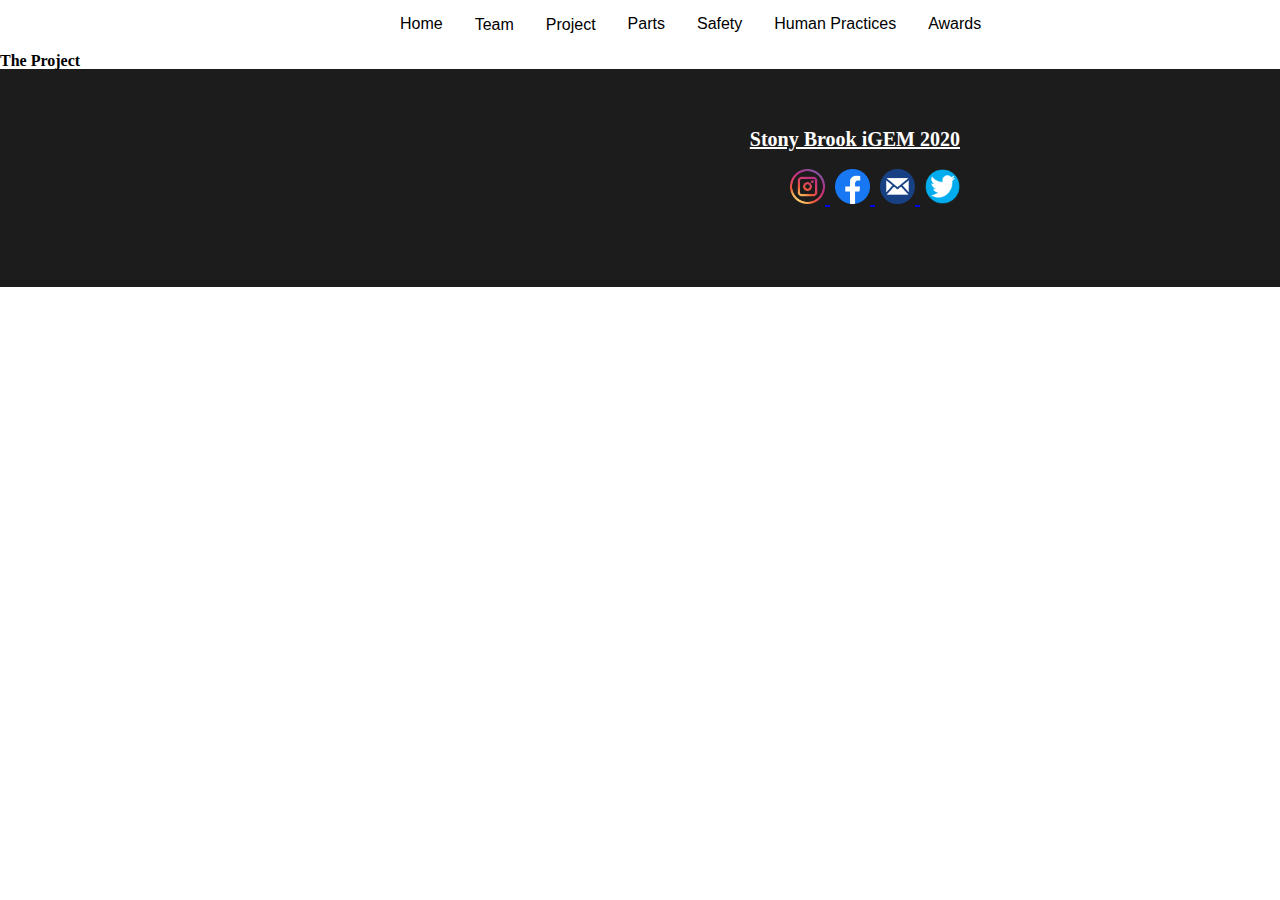
<file: Project.html>
<!DOCTYPE html>
<html>
    <head>
        <title>
            Team:Stony_Brook/Project - 2020.igem.org
        </title>
        <link rel = "stylesheet" href="style.css">
    </head>
    <body>
        <div class = "navbar">
            <a href = "index.html"> Home </a>

            <div class = "dropdown"> <!-- making dropdown menu-->
                <button class = "dropbtn">
                    <a href = "Team.html"> Team </a>
                    
                </button>
                <div class = "dropdown-content">
                    <a href = "Team Members.html"> Team Members </a>
                    <a href = "Collaborations.html"> Collaborations </a>
                    <a href = "Attributions.html"> Attributions</a>
                </div>
            </div> 
            <div class = "dropdown"> <!-- making dropdown menu-->
                <button class = "dropbtn">
                    <a href = "Project.html"> Project </a>
                    
                </button>
                <div class = "dropdown-content">
                    <a href = "Description.html"> Description </a>
                    <a href = "Design.html"> Design </a>
                    <a href = "Experiments.html"> Experiments </a>
                    <a href = "Notebook.html"> Notebook</a>
                    <a href = "Modeling.html"> Modeling </a>
                    <a href = "Results.html"> Results </a>
                </div>
            </div> 
        
               
            <a href = "Parts.html"> Parts </a>
              
            <a href = "safety.html"> Safety </a>
                
            <a href = "Human Practices.html"> Human Practices </a>
                
            <a href = "Awards.html"> Awards </a>
            
            
        </div>  
        <h1> The Project</h1>

        <div class = "Social_Media">
        </br>
        </br>
        </br>
        <h1> 
            <u>
                Stony Brook iGEM 2020
            </u> 
        </h1>
        </br>
            
        <a href = "https://www.instagram.com/igem.stonybrook/?hl=en" target = "_blank">
            <img src = "instagram.png" class = "social-padding"/>
            </a>
            
            <a href = "https://www.facebook.com/iGEMatstonybrook/" target = "_blank">
            <img src = "face.png" class = "social-padding" />
            </a>
            <a href = "mailto:igem.sbu@gmail.com" target = "_blank" >
            <img src = "mail.png" class = "social-padding" />
            </a>
            <a href = "https://twitter.com/igemsbu?lang=en" target = "_blank">
            <img src = "twitter.png" class = "social-padding" />
            </a>


           
        </br>
        </br>
        </br>
        </br>
        </br>
        </div>
    </body>
</html>
</file>
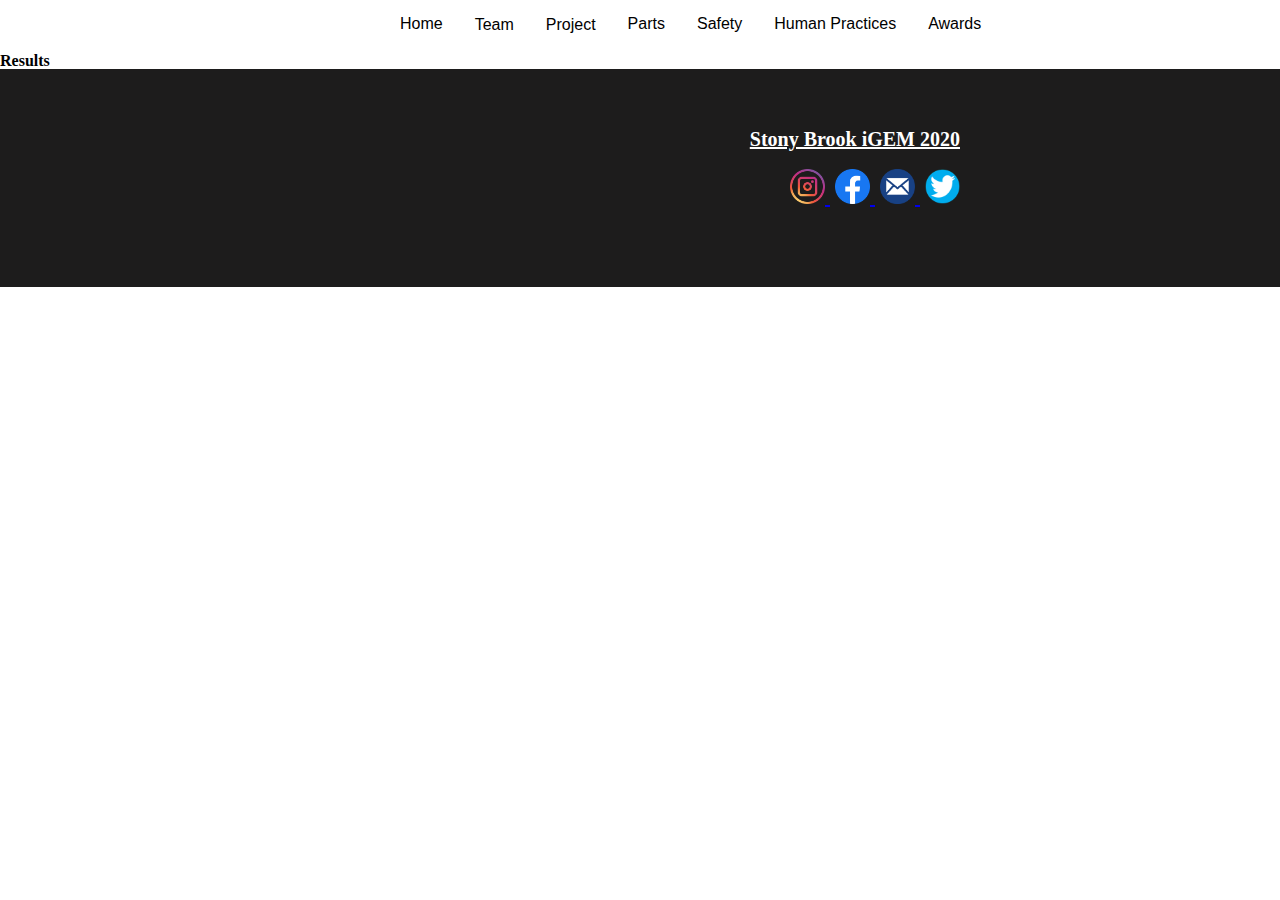
<file: Results.html>
<!DOCTYPE html>
<html>
    <head>
        <title>
            Team:Stony_Brook/Results - 2020.igem.org
        </title>
        <link rel = "stylesheet" href="style.css">
    </head>
    <body>
        <div class = "navbar">
            <a href = "index.html"> Home </a>

            <div class = "dropdown"> <!-- making dropdown menu-->
                <button class = "dropbtn">
                    <a href = "Team.html"> Team </a>
                    
                </button>
                <div class = "dropdown-content">
                    <a href = "Team Members.html"> Team Members </a>
                    <a href = "Collaborations.html"> Collaborations </a>
                    <a href = "Attributions.html"> Attributions</a>
                </div>
            </div> 
            <div class = "dropdown"> <!-- making dropdown menu-->
                <button class = "dropbtn">
                    <a href = "Project.html"> Project </a>
                    
                </button>
                <div class = "dropdown-content">
                    <a href = "Description.html"> Description </a>
                    <a href = "Design.html"> Design </a>
                    <a href = "Experiments.html"> Experiments </a>
                    <a href = "Notebook.html"> Notebook</a>
                    <a href = "Modeling.html"> Modeling </a>
                    <a href = "Results.html"> Results </a>
                </div>
            </div> 
        
               
            <a href = "Parts.html"> Parts </a>
              
            <a href = "safety.html"> Safety </a>
                
            <a href = "Human Practices.html"> Human Practices </a>
                
            <a href = "Awards.html"> Awards </a>
            
            
        </div>  
        <h1> Results</h1>

        <div class = "Social_Media">
        </br>
        </br>
        </br>
        <h1> 
            <u>
                Stony Brook iGEM 2020
            </u> 
        </h1>
        </br>
            
        <a href = "https://www.instagram.com/igem.stonybrook/?hl=en" target = "_blank">
            <img src = "instagram.png" class = "social-padding"/>
            </a>
            
            <a href = "https://www.facebook.com/iGEMatstonybrook/" target = "_blank">
            <img src = "face.png" class = "social-padding" />
            </a>
            <a href = "mailto:igem.sbu@gmail.com" target = "_blank" >
            <img src = "mail.png" class = "social-padding" />
            </a>
            <a href = "https://twitter.com/igemsbu?lang=en" target = "_blank">
            <img src = "twitter.png" class = "social-padding" />
            </a>


           
        </br>
        </br>
        </br>
        </br>
        </br>
        </div>
    </body>
</html>
</file>
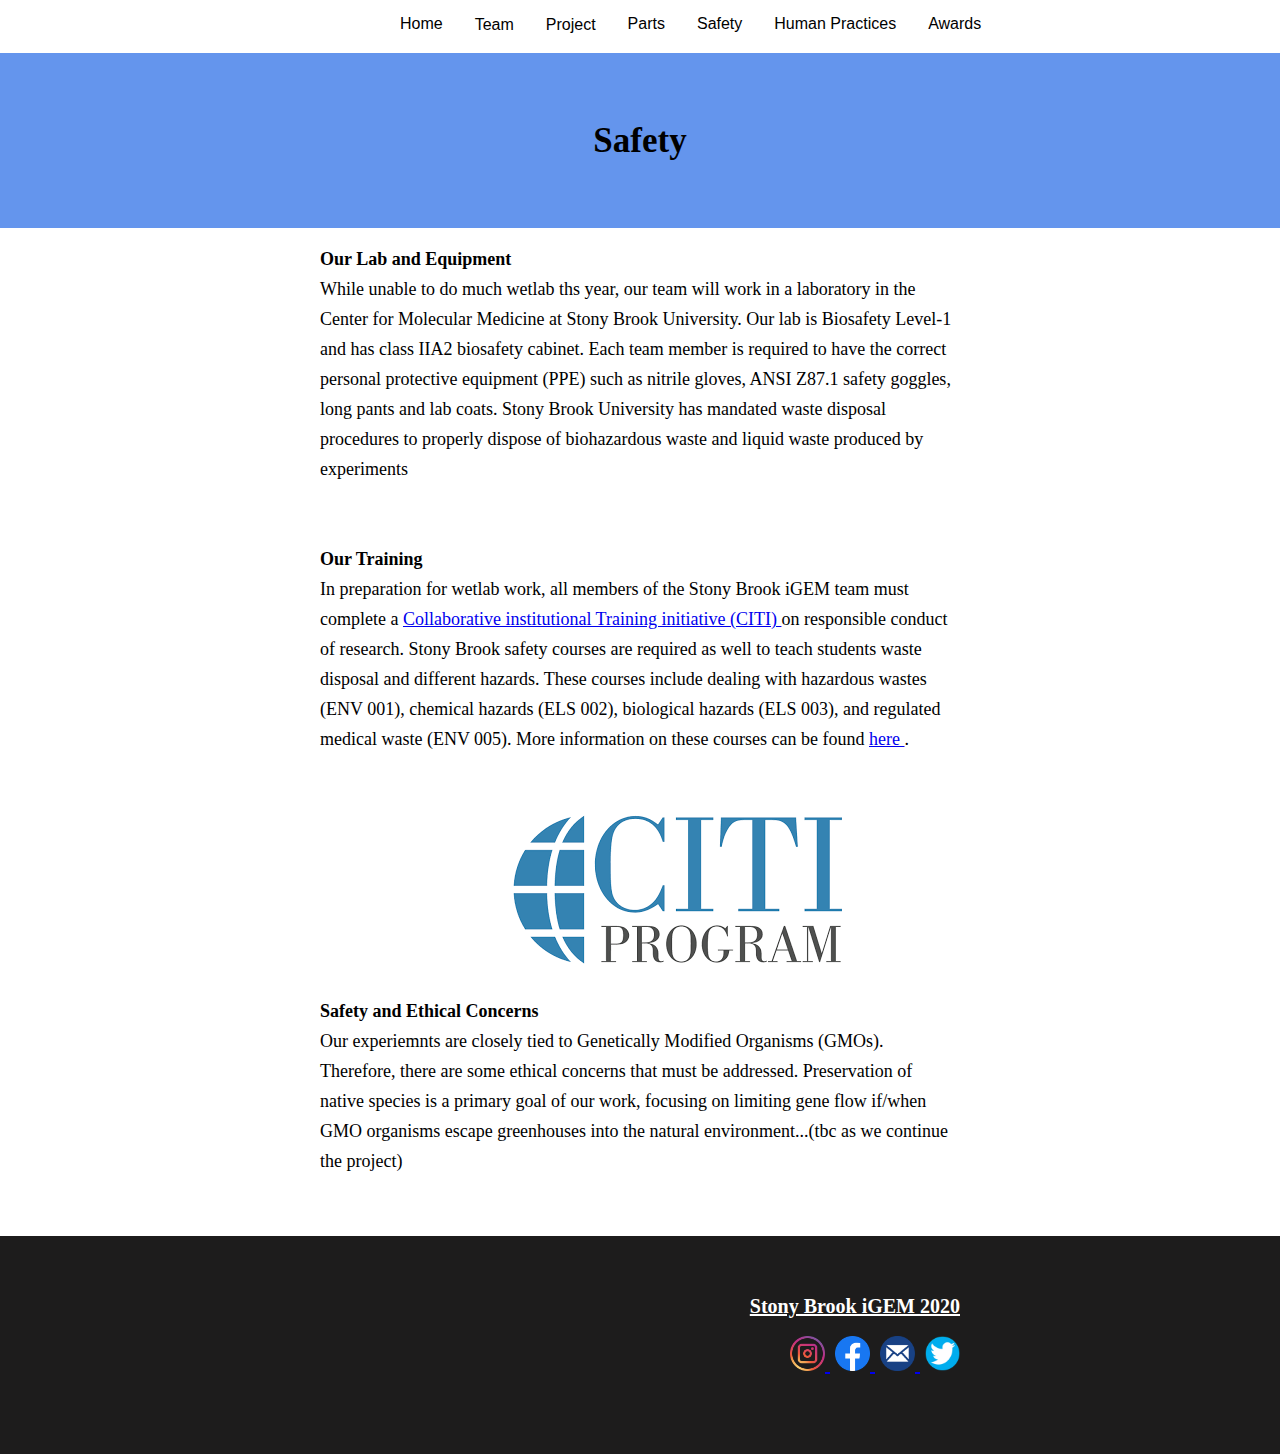
<file: safety.html>
<!DOCTYPE html>
<html>
    <head>
        <title>
            Team:Stony_Brook/Safety - 2020.igem.org
        </title>
        <link rel = "stylesheet" href="style.css">
    </head>
    <body>
        <div class = "navbar">
            <a href = "index.html"> Home </a>

            <div class = "dropdown"> <!-- making dropdown menu-->
                <button class = "dropbtn">
                    <a href = "Team.html"> Team </a>
                    
                </button>
                <div class = "dropdown-content">
                    <a href = "Team Members.html"> Team Members </a>
                    <a href = "Collaborations.html"> Collaborations </a>
                    <a href = "Attributions.html"> Attributions</a>
                </div>
            </div> 
            <div class = "dropdown"> <!-- making dropdown menu-->
                <button class = "dropbtn">
                    <a href = "Project.html"> Project </a>
                    
                </button>
                <div class = "dropdown-content">
                    <a href = "Description.html"> Description </a>
                    <a href = "Design.html"> Design </a>
                    <a href = "Experiments.html"> Experiments </a>
                    <a href = "Notebook.html"> Notebook</a>
                    <a href = "Modeling.html"> Modeling </a>
                    <a href = "Results.html"> Results </a>
                </div>
            </div> 
        
               
            <a href = "Parts.html"> Parts </a>
              
            <a href = "safety.html"> Safety </a>
                
            <a href = "Human Practices.html"> Human Practices </a>
                
            <a href = "Awards.html"> Awards </a>
            
            
        </div>  

        <div class = "heading"> 
            </br>
            </br>
    
    
        <h1> Safety </h1>
            </br>
            </br>
        </div>
        </br>
        <div class = "Writing_size">  
            <h2>
                Our Lab and Equipment
            </h2>
            <p>
                While unable to do much wetlab ths year, our team will work in a
                laboratory in the Center for Molecular Medicine at Stony Brook University. Our lab
                is Biosafety Level-1 and has class IIA2 biosafety cabinet. Each team member is required to have
                the correct personal protective equipment (PPE) such as nitrile gloves, ANSI Z87.1 safety goggles, long
                pants and lab coats. Stony Brook University has mandated waste disposal procedures to properly
                dispose of biohazardous waste and liquid waste produced by experiments
            </p>
            <!-- Insert images of lab here-->
            </br>
            </br>
            <h2>
                Our Training
            </h2>
            <p>
                In preparation for wetlab work, all members of the Stony Brook iGEM team must complete a
                 <a href = "https://about.citiprogram.org/en/series/responsible-conduct-of-research-rcr/">Collaborative institutional Training initiative (CITI) 
                 </a>
                on responsible conduct of research. Stony Brook safety courses are required as well to teach students waste disposal and different hazards.
                These courses include dealing with hazardous wastes (ENV 001), chemical hazards (ELS 002), biological hazards (ELS 003), and regulated medical
                waste (ENV 005). More information on these courses can be found <a href = "https://ehs.stonybrook.edu//services/training/training-course-list-and-descriptions#LabSafety"> here </a>.
            </p>
        </br>
        </br>
        <img src = "C.png" class = "citi">  
        </br>
        </br>
            <h2>
                Safety and Ethical Concerns
            </h2>
            <p>
                Our experiemnts are closely tied to Genetically Modified Organisms (GMOs). Therefore,
                there are some ethical concerns that must be addressed. Preservation of native species
                is a primary goal of our work, focusing on limiting gene flow if/when GMO organisms escape 
                greenhouses into the natural environment...(tbc as we continue the project)
            </p>
        </br>
        </br>
            <p>
                
            </p>
            
        </div>

        <div class = "Social_Media">
        </br>
        </br>
        </br>
        <h1> 
            <u>
                Stony Brook iGEM 2020
            </u> 
        </h1>
        </br>
            
        <a href = "https://www.instagram.com/igem.stonybrook/?hl=en" target = "_blank">
            <img src = "instagram.png" class = "social-padding"/>
            </a>
            
            <a href = "https://www.facebook.com/iGEMatstonybrook/" target = "_blank">
            <img src = "face.png" class = "social-padding" />
            </a>
            <a href = "mailto:igem.sbu@gmail.com" target = "_blank" >
            <img src = "mail.png" class = "social-padding" />
            </a>
            <a href = "https://twitter.com/igemsbu?lang=en" target = "_blank">
            <img src = "twitter.png" class = "social-padding" />
            </a>


           
        </br>
        </br>
        </br>
        </br>
        </br>
        </div>
    </body>
</html>
</file>
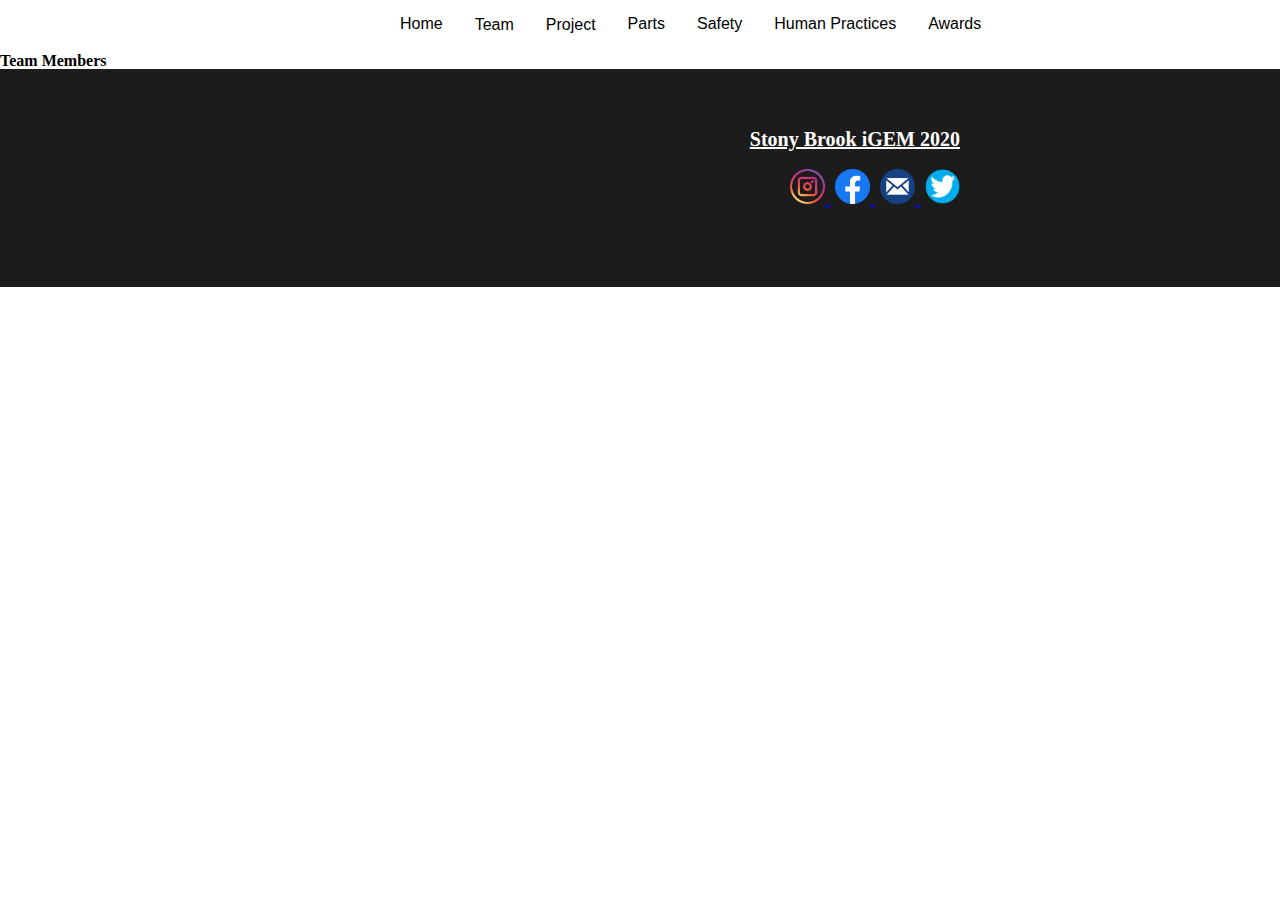
<file: Team Members.html>
<!DOCTYPE html>
<html>
    <head>
        <title>
            Team:Stony_Brook/Team_Members - 2020.igem.org
        </title>
        <link rel = "stylesheet" href="style.css">
    </head>
    <body>
        <div class = "navbar">
            <a href = "index.html"> Home </a>

            <div class = "dropdown"> <!-- making dropdown menu-->
                <button class = "dropbtn">
                    <a href = "Team.html"> Team </a>
                    
                </button>
                <div class = "dropdown-content">
                    <a href = "Team Members.html"> Team Members </a>
                    <a href = "Collaborations.html"> Collaborations </a>
                    <a href = "Attributions.html"> Attributions</a>
                </div>
            </div> 
            <div class = "dropdown"> <!-- making dropdown menu-->
                <button class = "dropbtn">
                    <a href = "Project.html"> Project </a>
                    
                </button>
                <div class = "dropdown-content">
                    <a href = "Description.html"> Description </a>
                    <a href = "Design.html"> Design </a>
                    <a href = "Experiments.html"> Experiments </a>
                    <a href = "Notebook.html"> Notebook</a>
                    <a href = "Modeling.html"> Modeling </a>
                    <a href = "Results.html"> Results </a>
                </div>
            </div> 
        
               
            <a href = "Parts.html"> Parts </a>
              
            <a href = "safety.html"> Safety </a>
                
            <a href = "Human Practices.html"> Human Practices </a>
                
            <a href = "Awards.html"> Awards </a>
            
            
        </div>  
        <h1> Team Members </h1>

        <div class = "Social_Media">
        </br>
        </br>
        </br>
        <h1> 
            <u>
                Stony Brook iGEM 2020
            </u> 
        </h1>
        </br>
            
        <a href = "https://www.instagram.com/igem.stonybrook/?hl=en" target = "_blank">
            <img src = "instagram.png" class = "social-padding"/>
            </a>
            
            <a href = "https://www.facebook.com/iGEMatstonybrook/" target = "_blank">
            <img src = "face.png" class = "social-padding" />
            </a>
            <a href = "mailto:igem.sbu@gmail.com" target = "_blank" >
            <img src = "mail.png" class = "social-padding" />
            </a>
            <a href = "https://twitter.com/igemsbu?lang=en" target = "_blank">
            <img src = "twitter.png" class = "social-padding" />
            </a>


           
        </br>
        </br>
        </br>
        </br>
        </br>
        </div>
    </body>
</html>
</file>
<file: style.css>
html, body, div, span, object, iframe,
h1, h2, h3, h4, h5, h6, p, blockquote, pre,
abbr, address, cite, code,
del, dfn, em, img, ins, kbd, q, samp,
small, strong, sub, sup, var,
b, i,
dl, dt, dd, ol, ul, li,
fieldset, form, label, legend,
table, caption, tbody, tfoot, thead, tr, th, td,
article, aside, canvas, details, figcaption, figure,
footer, header, hgroup, menu, nav, section, summary,
time, mark, audio, video {
    margin:0;
    padding:0;
    border:0;
    outline:0;
    font-size:100%;
    vertical-align:baseline;
    background:transparent;
}

body {
    line-height:1;
}

article,aside,details,figcaption,figure,
footer,header,hgroup,menu,nav,section {
    display:block;
}

nav ul {
    list-style:none;
}

blockquote, q {
    quotes:none;
}

blockquote:before, blockquote:after,
q:before, q:after {
    content:'';
    content:none;
}

a {
    margin:0;
    padding:0;
    font-size:100%;
    vertical-align:baseline;
    background:transparent;
}

/* change colours to suit your needs */
ins {
    background-color:#ff9;
    color:#000;
    text-decoration:none;
}

/* change colours to suit your needs */
mark {
    background-color:#ff9;
    color:#000;
    font-style:italic;
    font-weight:bold;
}

del {
    text-decoration: line-through;
}

abbr[title], dfn[title] {
    border-bottom:1px dotted;
    cursor:help;
}

table {
    border-collapse:collapse;
    border-spacing:0;
}

/* change border colour to suit your needs */
hr {
    display:block;
    height:1px;
    border:0;  
    border-top:1px solid #cccccc;
    margin:1em 0;
    padding:0;
}

input, select {
    vertical-align: middle;
}
     
     
  /* This is my css code */   
     
  /* Use font-family: font; to change the font of text in a section */
     
     
     .School {
        font-family: arial, "Times New Roman";
        color:rgb(218, 20, 20);
        font-size: 30px;
        margin: 0px; 
        text-align: center;
        background-color: 
    }
    .project {
        font-family: arial, "Times New Roman";
        font-size: 30px;
        color:rgb(69, 194, 96);
         text-align: center;
    }
    .heading {
        background-color: cornflowerblue;
        font-size: 35px;
        text-align: center;
    }

    .Social_Media {

        background-color: rgb(29, 28, 28);
        font-size: 20px;
        text-align: right;
        color: white;
        padding-right: 25%;
        
    }

    .social-padding {
        vertical-align: right;
        width: 35px;
        height: 35px;
        padding-left: 5px;

    }

    .Writing_size {
        padding-left: 25%;
        padding-right: 25%;
        line-height: 30px;
        font-size: 18px;
        
     
    }

    .citi {
        vertical-align: middle;
        margin-left: 30%;
        margin-right: 25%;
    }

    .navbar {
        overflow: hidden;
        background-color: white;
        font-family: arial;
        padding-left: 30%;
    }
    /* links in the navbar */
    .navbar a {
       
        float: left;
        font-size: 16px;
        color: black;
        text-align: center;
        padding: 16px 16px; /* first number is vertical padding, second is padding between words */
        text-decoration: none;
     
        /* box-shadow: 0px 8px 16px 0px rgba(0,0,0,0.1); */
        
    }
    /* style the dropdown container*/
    .dropdown {

        float: left;
        overflow: hidden;
    }
    /* style the dropdown buttons themselves*/
    .dropdown .dropbtn {
        font-size: 16px;
        border: none;
        outline: none;
        color: white;
        padding: 0px 0px;
        background-color: inherit;
        font-family: inherit;
        margin: 0; /* the last 3 lines are important for smartphone viewing, apparently */
    }

    .navbar a:hover, .dropdown:hover .dropbtn {
        color: rgb(23, 235, 23);
    }

    /* Dropdown content (hidden by default) */
    .dropdown-content {
        display: none;
        position: absolute;
        background-color: #f9f9f9;
        min-width: 100px;
        box-shadow: 0px 8px 16px 0px rgba(0,0,0,0.3);
        z-index: 1;
    }

    /* links inside the dropdown */
    .dropdown-content a{
        float:none;
        color: black;
        padding: 14px 16px;
        text-decoration: none;
        display: block;
        text-align: left;
    }

    /* adding a gray background to dropdown on hover */
    .dropdown-content a:hover {
        background-color:rgba(128,128,128, 0.15);
    }

    /* Show the dropdown menu on hover: */
    .dropdown:hover .dropdown-content {
        display: block;
    }

    body {
        background-color: white ;
    }
   
    /* It's good to use line-height: Xpx; to aid readabil;oity of paragraphs
    */
</file>
